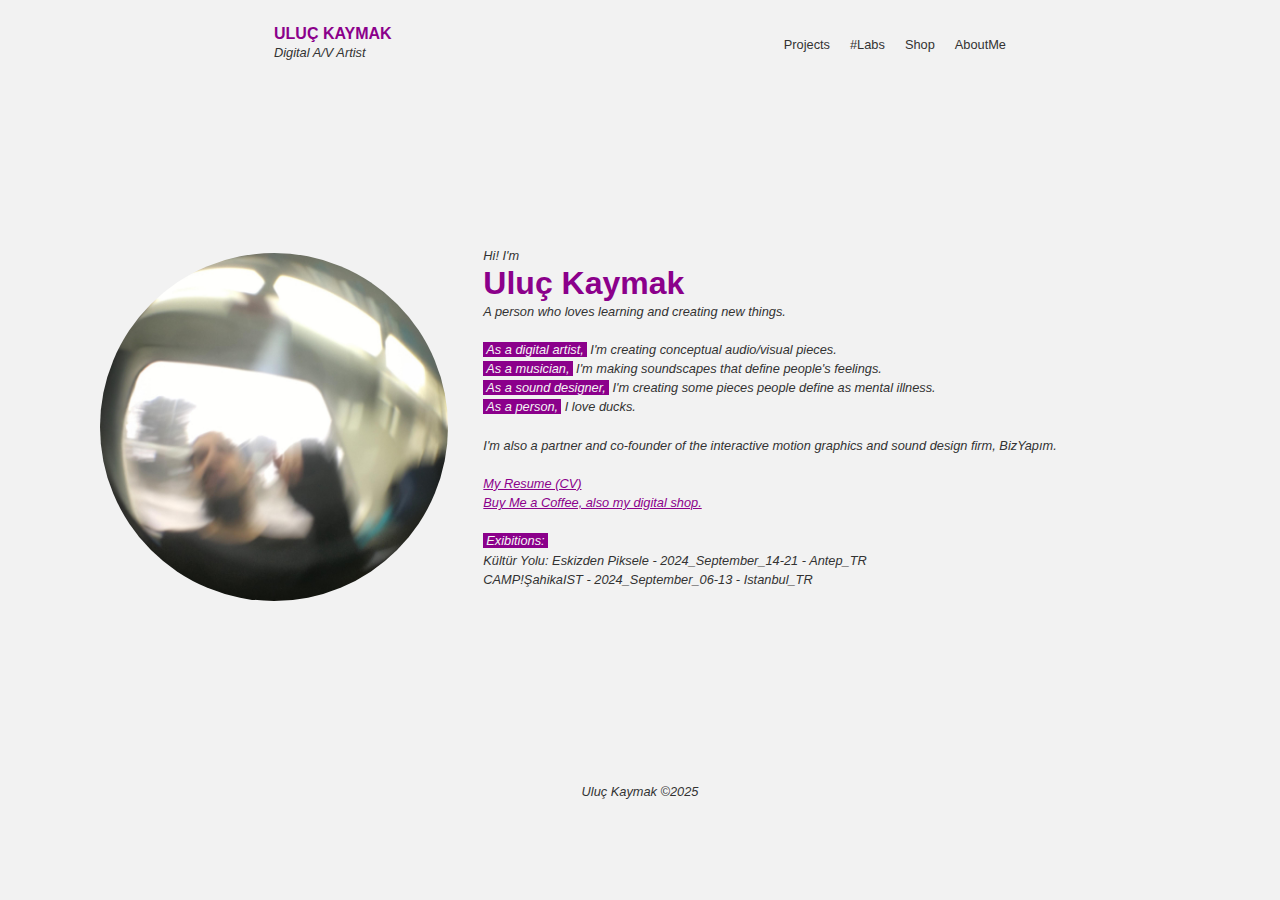
<file: aboutme.html>
<!DOCTYPE html>
<html lang="en">

<head>
  <meta charset="UTF-8" />
  <meta name="viewport" content="width=device-width, initial-scale=1.0" />
  <title>About Me | Uluç Kaymak</title>
  <link rel="stylesheet" href="styles/style-reset.css">
  <link rel="stylesheet" href="styles/style-headerfooter.css">
  <link rel="stylesheet" href="styles/style-text.css">
  <link rel="stylesheet" href="styles/style-imagewithtext.css">
</head>

<body>
  <div id="header-container">
    <script>
      fetch('assets/header.html')
        .then(res => res.text())
        .then(html => {
          document.getElementById('header-container').innerHTML = html;
        });
    </script>
  </div>

  <main class="infopage">
    <div class="infopage-content">

      <div class="image-block">
        <img src="assets/image-design-uluc1.jpeg" alt="UluçKaymak" />
      </div>

      <div class="text-block">
        <p>Hi! I'm</p>
        <h1>Uluç Kaymak</h1>
        <p>A person who loves learning and creating new things.</p>
        <br>
        <p> <span class="highlight">As a digital artist,</span> I'm creating conceptual audio/visual
          pieces.​<br>
          <span class="highlight">As a musician,</span> I'm making soundscapes that define people's
          feelings.​<br>
          <span class="highlight">As a sound designer,</span> I'm creating some pieces people define as mental
          illness.​<br>
          <span class="highlight">As a person,</span> I love ducks.​<br>
          ​<br>
          I'm also a partner and co-founder of the interactive motion graphics and sound design firm,
          BizYapım.
          <br>
          <br>
          <a href="assets/UlucKaymak-CV.pdf" target="_blank" class="textlink">My Resume (CV)</a>
          <br>
          <a href="https://buymeacoffee.com/uluckaymak" target="_blank" class="textlink">Buy Me a Coffee, also my
            digital shop.</a>
          <br>
          <!-- <img src="assets/bmc_qr.jpeg" alt="buymeacoffee" style="width: 100px;" /> -->
          ​<br>
          <span class="highlight">Exibitions:</span><br>
          Kültür Yolu: Eskizden Piksele - 2024_September_14-21 - Antep_TR<br>
          CAMP!ŞahikaIST - 2024_September_06-13 - Istanbul_TR<br>
          <br>
      </div>

    </div>
  </main>


  <div id="footer-container">
    <script>
      fetch('assets/footer.html')
        .then(res => res.text())
        .then(html => {
          document.getElementById('footer-container').innerHTML = html;
        });
    </script>
  </div>
</body>

</html>
</file>
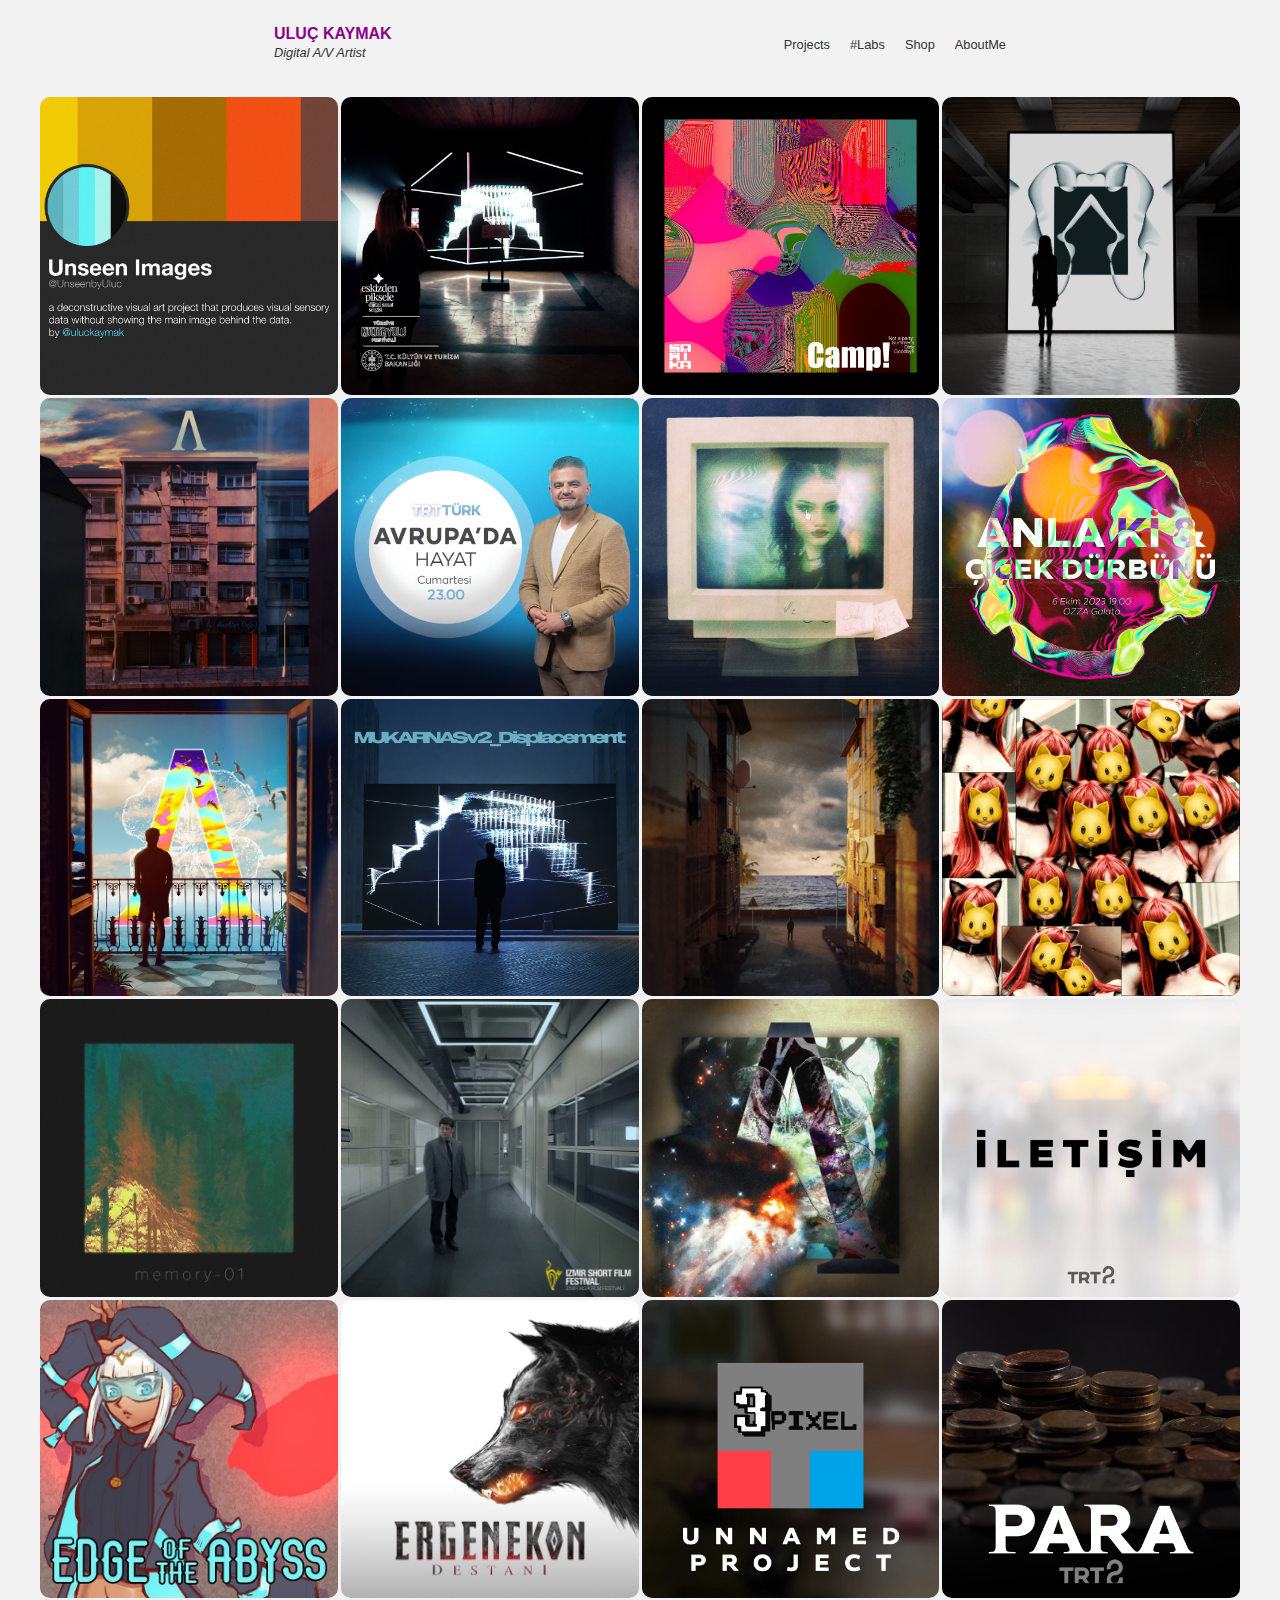
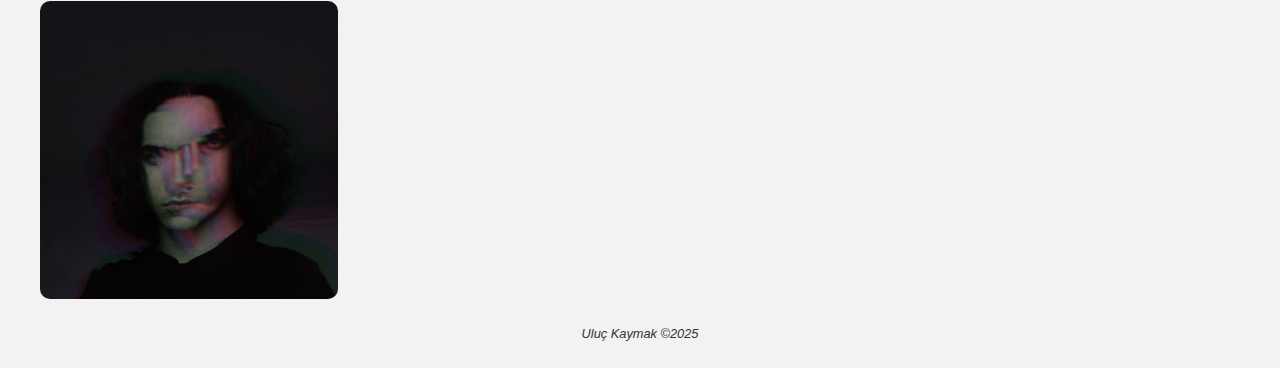
<file: projectlist.html>
<!DOCTYPE html>
<html lang="en">

<head>
  <meta charset="UTF-8" />
  <meta name="viewport" content="width=device-width, initial-scale=1.0" />
  <title>Project List | Uluç Kaymak</title>
  <link rel="stylesheet" href="/styles/style-reset.css">
  <link rel="stylesheet" href="/styles/style-headerfooter.css">
  <link rel="stylesheet" href="/styles/style-text.css">
  <link rel="stylesheet" href="/styles/style-projectlist.css">
</head>

<body>
  <div id="header-container">
    <script>
      fetch('assets/header.html')
        .then(res => res.text())
        .then(html => {
          document.getElementById('header-container').innerHTML = html;
        });
    </script>
  </div>

  <main class="project-list" id="project-list">
    <!-- JSON'dan gelen projeler buraya eklenecek -->

    <!-- JS JSON'dan projeleri yükleyecek -->
    <script>
      // URL'deki tag parametresini al
      const urlParams = new URLSearchParams(window.location.search);
      const tagFilter = urlParams.get('tag');

      fetch('projects.json')
        .then(response => response.json())
        .then(data => {
          const listContainer = document.getElementById('project-list');

          data.forEach(project => {
            // Eğer URL'deki tag filtre parametresi varsa, sadece bu tag ile eşleşen projeleri göster
            if (tagFilter && project.tags && project.tags.includes(tagFilter)) {
              const card = document.createElement('div');
              card.classList.add('project-card');

              // Enable durumunu kontrol et
              if (project.enabled) {
                card.classList.add('enabled');
              } else {
                card.classList.add('disabled');
              }

              // Dinamik içerik oluşturma
              card.innerHTML = `
                <a href="projectcard.html?id=${project.id}">
                  <img src="${project.thumbnail}" alt="${project.title} Thumbnail">
                  <div class="overlay">
                    <h3>${project.title}</h3>
                    <p>${project.type}</p>
                  </div>
                </a>
              `;

              listContainer.appendChild(card);
            }
            // Eğer tag yoksa tüm projeleri göster
            else if (!tagFilter) {
              const card = document.createElement('div');
              card.classList.add('project-card');

              // Enable durumunu kontrol et
              if (project.enabled) {
                card.classList.add('enabled');
              } else {
                card.classList.add('disabled');
              }

              // Dinamik içerik oluşturma
              card.innerHTML = `
                <a href="projectcard.html?id=${project.id}">
                  <img src="${project.thumbnail}" alt="${project.title} Thumbnail">
                  <div class="overlay">
                    <h3>${project.title}</h3>
                    <p>${project.type}</p>
                  </div>
                </a>
              `;

              listContainer.appendChild(card);
            }
          });
        })
        .catch(error => console.error('Error loading projects:', error));
    </script>
  </main>

  <div id="footer-container">
    <script>
      fetch('assets/footer.html')
        .then(res => res.text())
        .then(html => {
          document.getElementById('footer-container').innerHTML = html;
        });
    </script>
  </div>
</body>

</html>
</file>
<file: styles/style-headerfooter.css>
/* style-text.css */
html,
body {
    height: 100%;
    margin: 0;
    padding: 0;
}

body {
    min-height: 100vh;
    margin: 0 auto;
    display: block;
    padding-left: 30px;
    padding-right: 30px;
    margin: 0;
    background-color: #f2f2f2;
}

main {
    flex: 1;
    padding-top: 10px;
    padding-left: 10px;
    padding-right: 10px;
}

/* header */
header {
    position: sticky;
    top: 0;
    width: 100%;
    padding: 25px 20%;
    display: flex;
    justify-content: space-between;
    align-items: center;
    background-color: #f2f2f2;
    /* Important to avoid content bleeding under */
    z-index: 10;
}

.logo {
    display: flex;
    flex-direction: column;
    font-size: 1rem;
    font-weight: bold;
    color: darkmagenta;
    text-decoration: none;
}

header nav ul {
    list-style: none;
    display: flex;
    gap: 20px;
}

header nav ul li a {
    text-decoration: none;
    color: #333;
    font-size: 0.8rem;
    font-weight: 500;
}

/* footer eski*/
/* footer {
    position: bottom;
    padding: 25px;
    width: 100%;
    display: flex;
    justify-content: center;
    align-items: center;
    text-align: center;
} */

/* Footer */
footer {
    position: relative;
    width: 100%;
    padding: 25px;
    display: flex;
    justify-content: center;
    align-items: center;
    text-align: center;
    background-color: #f2f2f2;
    margin-top: auto; /* Footer'ı en alta yerleştirir */
  }

/* Dropdown container */
.dropdown {
    position: relative;
    display: inline-block;
}

/* Dropdown button */
.dropbtn {
    text-decoration: none;
    color: #333;
    font-size: 0.8rem;
    font-weight: 500;
}

/* Dropdown content (hidden by default) */
.dropdown-content {
    display: none;
    position: absolute;
    right: 0;
    padding: 2px 0;
    background-color: #f2f2f2;
    line-height: 1.5;
    min-width: 160px;
    z-index: 1;
}

/* Links inside the dropdown */
.dropdown-content a {
    padding: 2px 0;
    text-decoration: none;
    color: #333;
    font-size: 0.8rem;
    font-weight: 500;
    display: block;
    text-align: right;
}

/* Change color when hovering over the links */
.dropdown-content a:hover {
    background-color: none;
    color: #666;
}

/* Show the dropdown when hovering */
.dropdown:hover .dropdown-content {
    display: block;
}

.dropdown:hover .dropbtn {
    background-color: none;
    color: #666;
}
</file>
<file: styles/style-text.css>
/* texts */
h1 {
    font-size: 2rem;
    margin-bottom: 0px;
    color: darkmagenta;
}

p {
    margin-bottom: 0px;
    line-height: 1.5;
    color: #333;
    font-weight: normal;
    font-style: italic;
    font-size: 0.8rem;
}

.p {
    margin-bottom: 0px;
    line-height: 1.5;
    color: #333;
    font-weight: normal;
    font-style: italic;
    font-size: 0.8rem;
}

.highlight {
    color: whitesmoke;
    background-color: darkmagenta;
    padding: 0 3px;
    border-radius: 0px;
}

.textlink {
    margin-bottom: 0px;
    line-height: 1;
    color: darkmagenta;
    font-weight: normal;
    font-style: italic;
    font-size: 0.8rem;
}
</file>
<file: styles/style-imagewithtext.css>
/* Landing Section */
.infopage {
    min-height: calc(100vh - 230px); /* total header + footer height */
    display: flex;
    align-items: center;
    justify-content: center;
    width: 100%;
    box-sizing: border-box;
  }

/* Main content area (image + text) */
.infopage-content {
    display: flex;
    align-items: center;
    width: 100%;
    gap: 35px;
    max-width: 90%;
}

/* Image Section */
.image-block {
    flex: 1;
    display: flex;
    justify-content: flex-end;
}

.image-block img {
    width: 100%;
    max-width: 450px; /* Daha uyumlu bir boyut */
    height: auto;
    border-radius: 50%;
}

/* Text Block */
.text-block {
    flex: 2;
    max-width: 75%;
    justify-content: flex-start;
}
</file>
<file: styles/style-projectlist.css>
/* Project List Layout */
.project-list {
    display: grid;
    grid-template-columns: repeat(4, 1fr);
    gap: 3px;
    max-width: 100%;
    justify-items: center;
}

/* Each project card */
.project-card {
    border-radius: 10px;
    padding: 0;
    text-align: center;
    overflow: hidden;
    position: relative;
    /* Allows overlay text */
    aspect-ratio: 1 / 1;
}

.project-card img {
    width: 100%;
    height: 100%;
    object-fit: cover;
}

/* Hover effect for card */
.project-card:hover img {
    opacity: 0.65;
}

/* Card links */
.project-card a {
    text-decoration: none;
    color: inherit;
    display: block;
    height: 100%;
    width: 100%;
    position: relative;
}

/* Text Overlay on Hover */
.project-card .overlay {
    position: absolute;
    bottom: 0;
    /* Stick to bottom */
    left: 0;
    right: 0;
    background: rgba(67, 0, 100, 0.75);
    /* Semi-transparent background */
    color: white;
    opacity: 0;
    transition: opacity 0.3s ease;
    padding: 30px;
    text-align: left;
    display: flex;
    flex-direction: column;
    justify-content: flex-end;
    /* Push content to bottom */
    height: 100%;
    box-sizing: border-box;
}

.project-card:hover .overlay {
    opacity: 1;
}

.project-card .overlay h3 {
    font-weight: bold;
}

.project-card .overlay p {
    font-size: 1rem;
    color: white;
}


/* enabled durumu için görünürlük kontrolü */
.project-card.enabled {
    display: block;
    /* Görünür yap */
}

.project-card.disabled {
    display: none;
    /* Görünmez yap */
}
</file>
